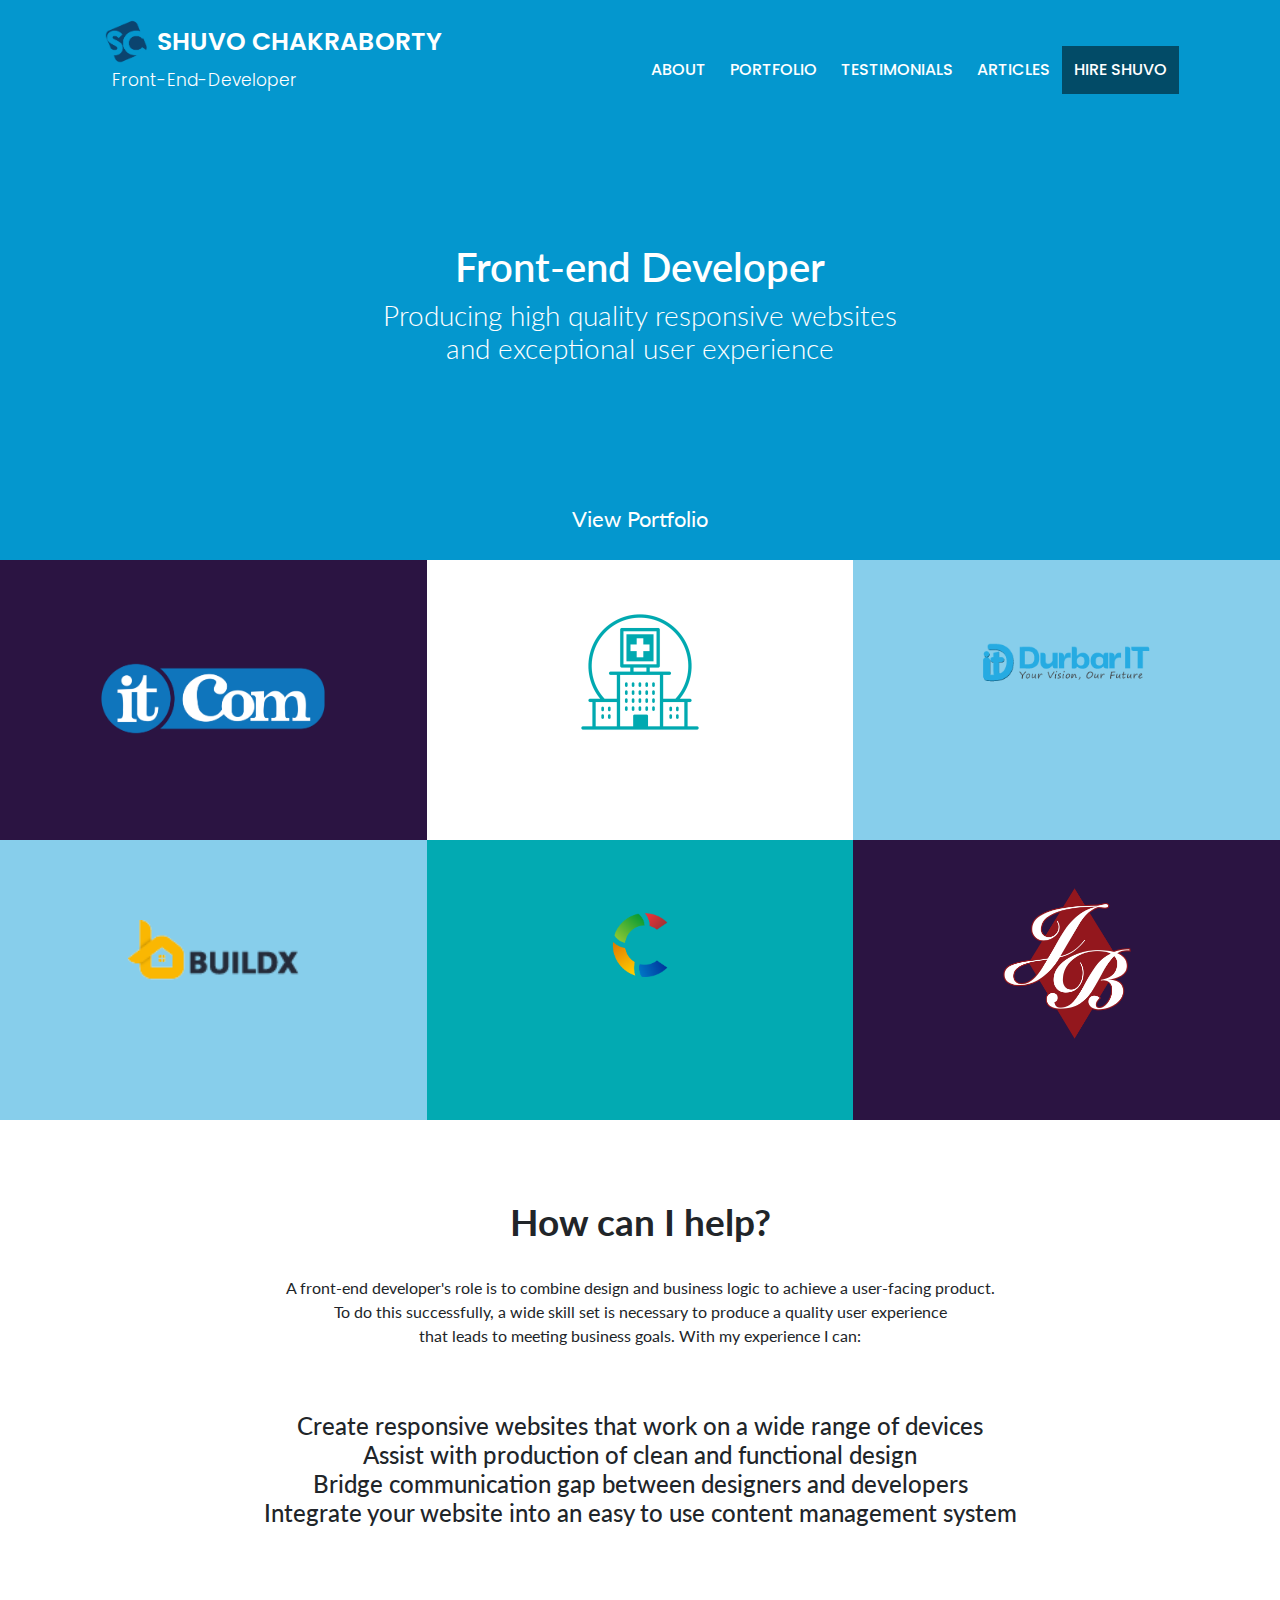
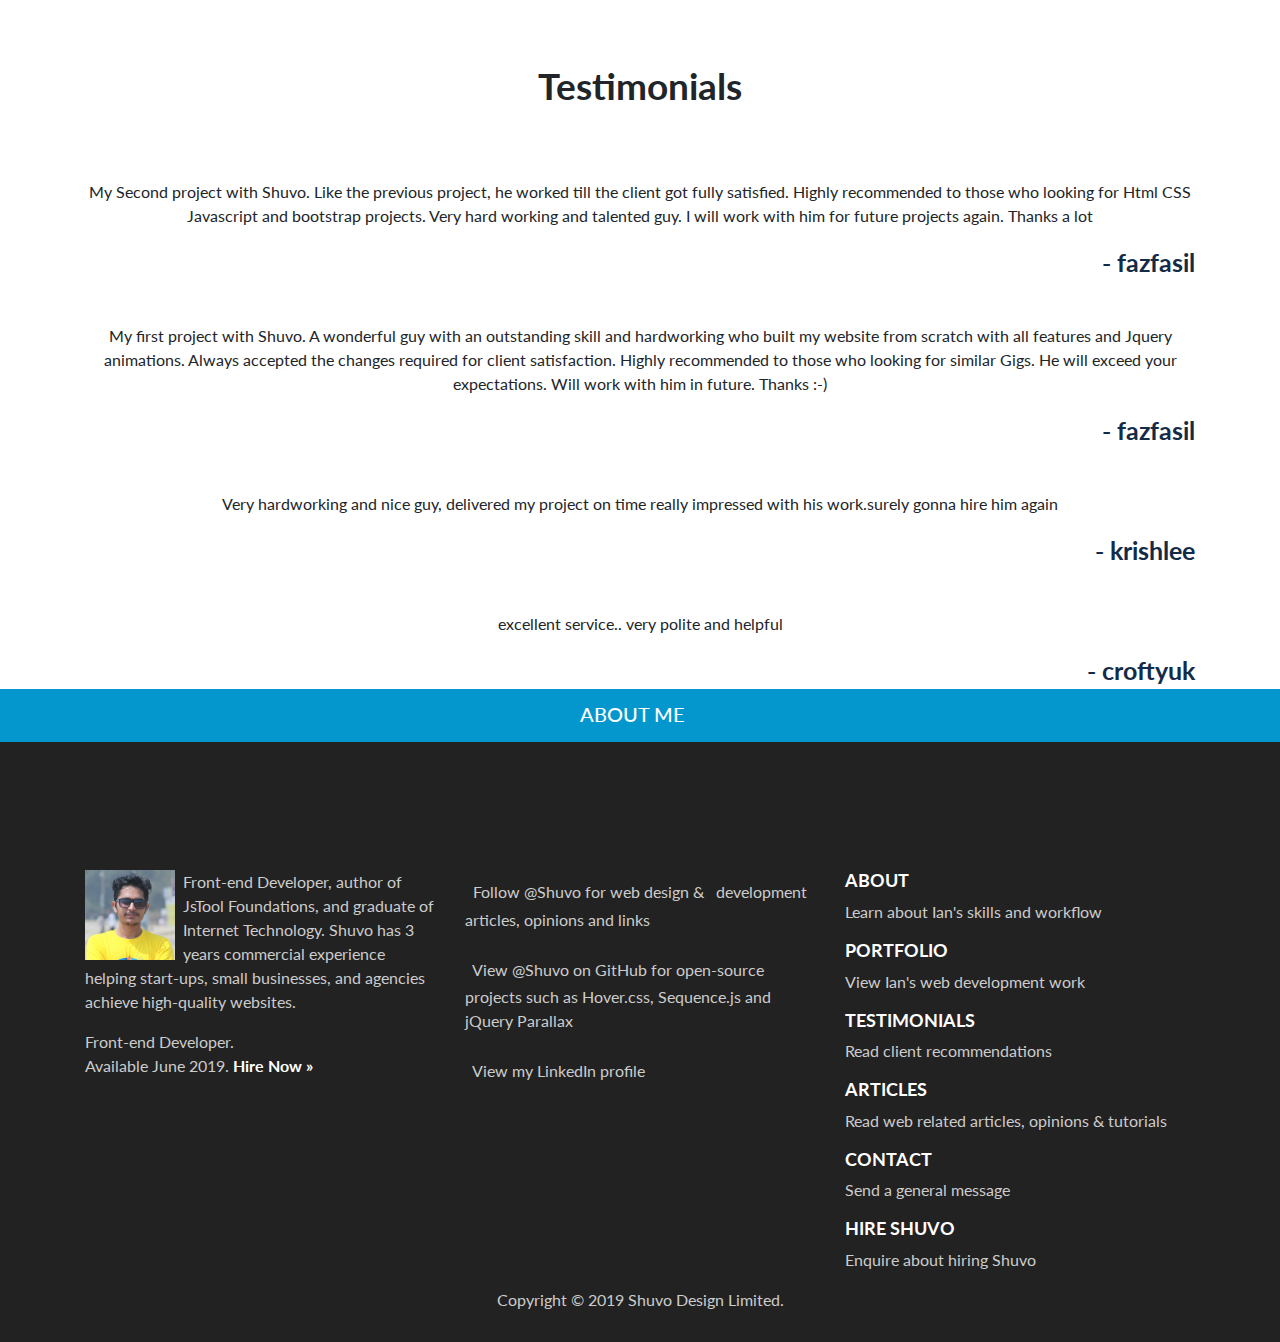
<file: index.html>
<!DOCTYPE html>
<html lang="en">
<head>
    <meta charset="UTF-8">
    <meta name="viewport" content="width=device-width, initial-scale=1.0">
    <meta http-equiv="X-UA-Compatible" content="ie=edge">
    <link rel="shortcut icon" href="img/1212.png" />
    <title>Shuvo</title>
    <link href="https://fonts.googleapis.com/css?family=Lato:300,400&display=swap" rel="stylesheet">
    <link rel="stylesheet" href="https://use.fontawesome.com/releases/v5.8.1/css/all.css" integrity="sha384-50oBUHEmvpQ+1lW4y57PTFmhCaXp0ML5d60M1M7uH2+nqUivzIebhndOJK28anvf" crossorigin="anonymous">
    <link href="https://fonts.googleapis.com/css?family=Montserrat|Poppins:400,500" rel="stylesheet">
    <link rel="stylesheet" href="https://stackpath.bootstrapcdn.com/bootstrap/4.3.1/css/bootstrap.min.css" integrity="sha384-ggOyR0iXCbMQv3Xipma34MD+dH/1fQ784/j6cY/iJTQUOhcWr7x9JvoRxT2MZw1T" crossorigin="anonymous">
    <link rel="stylesheet" href="style.css">

</head>
<body>
    <header>
        <div class="container">
                    <div class="row">
                            <div class="col-md-12">
                                <nav class="navbar navbar-expand-lg navbar-light bg-light">
                                    <a class="navbar-brand" href="#"> <img src="img/headerlogo.png" alt="header" width="50"> Shuvo Chakraborty <br> <p class="top-text">Front-End-Developer</p></a>                       
                                    <button class="navbar-toggler" type="button" data-toggle="collapse" data-target="#navbarSupportedContent" aria-controls="navbarSupportedContent" aria-expanded="false" aria-label="Toggle navigation">
                                      <span class="navbar-toggler-icon"></span>
                                    </button>
                                    <div class="collapse navbar-collapse" id="navbarSupportedContent">
                                      <ul class="navbar-nav ml-auto">
                                        <li class="nav-item">
                                          <a class="nav-link" href="#">About <span class="sr-only">(current)</span></a>
                                        </li>
                                        <li class="nav-item active">
                                          <a class="nav-link" href="#myPortfolio">Portfolio</a>
                                        </li>
                                        <li class="nav-item">
                                            <a class="nav-link" href="#testiMonial">Testimonials</a>
                                        </li>
                                        <li class="nav-item">
                                            <a class="nav-link" href="#">Articles</a>
                                        </li>
                                        <li class="nav-item hire-me">
                                            <a class="nav-link" href="https://fiverr.com/shuvo940">Hire Shuvo</a>
                                        </li>
                                      </ul>
                                      
                                    </div>
                                  </nav>  
                                  <!--End Navbar part-->
                                  <div class="header-text text-center">
                                      <h1>Front-end Developer</h1>
                                        <h3>Producing high quality responsive websites<br> and exceptional user experience</h3>
                                        <a href="#myPortfolio">View Portfolio <i class="fas fa-angle-down"></i></a>
                                          
                                  </div>
                            </div>
                    </div>
        </div>
    </header>
    <!--End header Section-->
    <!--portfolio section start-->
    <section class="portfolio-Section" id="myPortfolio">
                              <div class="first-div">
                                  <div class="image-Overlay">
                                      <a href="#"><img src="img/it.png" alt="Avatar" class="imageOne"></a>
                                      <div class="overlay">
                                        <div class="text">ItCom Indian Company</div>
                                      </div>
                                    </div>
                              </div>
                            <div class="second-div first-div">
                                <div class="image-Overlay">
                                    <a href="design100/second.html"><img src="img/buddy.png" alt="Avatar" class="imageTwo"></a>
                                    <div class="overlay">
                                      <div class="text">Landing page Usa</div>
                                    </div>
                                  </div>
                            </div>
                            <div class="third-div first-div">
                                <div class="image-Overlay">
                                    <a href="#"><img src="img/durbar.png" alt="Avatar" class="imageThree"></a>
                                    <div class="overlay">
                                      <div class="text">Durbar It Dhaka</div>
                                    </div>
                                  </div>
                            </div>  
                            <div class="third-div first-div">
                              <div class="image-Overlay">
                                  <img src="img/logo.png" alt="Avatar" class="imageThree">
                                  <div class="overlay">
                                    <div class="text">Build Pkj Business</div>
                                  </div>
                                </div>
                          </div>  
                          <div class="first-div last_section">
                              <div class="image-Overlay">
                                  <a href="#"><img src="img/bus.png" alt="Avatar" class="imageTwo"></a>
                                  <div class="overlay">
                                    <div class="text">Sample Try It</div>
                                  </div>
                                </div>
                          </div> 
                          <div class="first-div">
                              <div class="image-Overlay">
                                  <img src="img/symbol.png" alt="Avatar" class="imageTwo">
                                  <div class="overlay">
                                    <div class="text">Resturent Design</div>
                                  </div>
                                </div>
                          </div>                    
    </section>
    <section class="testi-monial" id="testiMonial">
          <div class="container">
                <div class="row">
                     <div class="col-md-12">
                            <div class="heading-text">
                              <h1>How can I help?</h1>
                              <p class="pt-4">A front-end developer's role is to combine design and business logic to achieve a user-facing product.<br> To do this successfully, a wide skill set is necessary to produce a quality user experience <br>
                              that leads to meeting business goals. With my experience I can:</p>
                              <h4 class="pt-5">Create responsive websites that work on a wide range of devices<br>
                                Assist with production of clean and functional design<br>
                                Bridge communication gap between designers and developers<br>
                                Integrate your website into an easy to use content management system</h4>
                            </div>

                            <div class="main-testimonial">
                                  <h1>Testimonials</h1>
                                  
                                  <p><a><i class="fas fa-quote-left"></i></a>My Second project with Shuvo. Like the previous project, he worked till the client got fully satisfied. Highly recommended to those who looking for Html CSS Javascript and bootstrap projects. Very hard working and talented guy. I will work with him for future projects again. Thanks a lot</p>
                                  <span>- fazfasil</span>
                                 
                                  <p class="pt-5"> <a><i class="fas fa-quote-left"></i></a>My first project with Shuvo. A wonderful guy with an outstanding skill and hardworking who built my website from scratch with all features and Jquery animations. Always accepted the changes required for client satisfaction. Highly recommended to those who looking for similar Gigs. He will exceed your expectations. Will work with him in future. Thanks :-)</p>
                                  <span>- fazfasil</span>
                                  
                                  <p class="pt-5"><a><i class="fas fa-quote-left"></i></a>Very hardworking and nice guy, delivered my project on time really impressed with his work.surely gonna hire him again</p>
                                  <span>- krishlee</span>
                                  
                                  <p class="pt-5"> <a><i class="fas fa-quote-left"></i></a>excellent service.. very polite and helpful</p>
                                  <span>- croftyuk</span>
                            </div>
                            
                     </div>
                </div>
          </div>
    </section>
    <section class="about-me">
          <div class="container">
                <div class="row">
                      <div class="col-md-12">
                           <a href="#"><h5>About me &nbsp;&nbsp;<i class="fas fa-arrow-circle-right"></i></h5></a>
                      </div>
                </div>
          </div>
    </section>
    <!--footer section start-->
    <footer>
        <div class="container">
              <div class="row">
                    <div class="col-md-4">
                          <div class="footer-img">
                                <img src="img/222.jpg" alt="shuvo" width="90" height="90">
                          </div>
                          <div class="text-boxFooter">
                              <p>Front-end Developer, author of JsTool Foundations, and graduate of Internet Technology. Shuvo has 3 years commercial experience helping start-ups, small businesses, and agencies achieve high-quality websites.</p>
                          </div>
                          <p>Front-end Developer.<br>
                            Available June 2019. <a href="https://fiverr.com/shuvo940"><span>Hire Now &raquo;</span></a> </p>
                    </div>
                    <div class="col-md-4">
                          <div class="social-link">
                                <p> <a href="https://twitter.com/Shuvo119"><i class="fab fa-twitter"></i></a>&nbsp;&nbsp;Follow @Shuvo for web design & &nbsp;&nbsp;development articles, opinions and links</p>
                                <p><a href="https://github.com/shuvo940"><i class="fab fa-github"></i></a>&nbsp;&nbsp;View @Shuvo on GitHub for open-source projects such as Hover.css, Sequence.js and jQuery Parallax</p>
                                <p><a href="https://www.linkedin.com/in/shuvo940/"><i class="fab fa-linkedin-in"></i></a>&nbsp;&nbsp;View my LinkedIn profile</p>
                          </div>
                    </div>
                    <div class="col-md-4">
                          <a href="#"><h5>About</h5></a>
                          <p>Learn about Ian's skills and workflow</p>
                          <a href="#"><h5>Portfolio</h5></a>
                          <p>View Ian's web development work</p>
                         <a href="#"> <h5>Testimonials</h5></a>
                          <p>Read client recommendations</p>
                          <a href="#"><h5>Articles</h5></a>
                          <p>Read web related articles, opinions & tutorials</p>
                          <a href="#"><h5>Contact</h5></a>
                          <p>Send a general message</p>
                         <a href="https://fiverr.com/shuvo940"> <h5>Hire Shuvo</h5></a>
                          <p>Enquire about hiring Shuvo</p>
                    </div>
              </div>
              
                    <p class="text-center">Copyright © 2019 Shuvo Design Limited.</p>
              
        </div>
    </footer>





    <script src="https://code.jquery.com/jquery-3.3.1.slim.min.js" integrity="sha384-q8i/X+965DzO0rT7abK41JStQIAqVgRVzpbzo5smXKp4YfRvH+8abtTE1Pi6jizo" crossorigin="anonymous"></script>
    <script src="https://cdnjs.cloudflare.com/ajax/libs/popper.js/1.14.7/umd/popper.min.js" integrity="sha384-UO2eT0CpHqdSJQ6hJty5KVphtPhzWj9WO1clHTMGa3JDZwrnQq4sF86dIHNDz0W1" crossorigin="anonymous"></script>
    <script src="https://stackpath.bootstrapcdn.com/bootstrap/4.3.1/js/bootstrap.min.js" integrity="sha384-JjSmVgyd0p3pXB1rRibZUAYoIIy6OrQ6VrjIEaFf/nJGzIxFDsf4x0xIM+B07jRM" crossorigin="anonymous"></script>
</body>
</html>
</file>
<file: style.css>
*{
    margin: 0;
    padding: 0;
    box-sizing: border-box;
}
body{
    font-family: 'Lato', sans-serif;
}
header{
    background-color: #0497CE;
    min-height: 560px;
    width: 100%;
}
.bg-light{
    background-color: transparent !important;
}
.navbar-nav{
    margin-top: 17px;
}
.navbar ul li a{
    font-family: 'Poppins', sans-serif;
    font-size: 16px;
    font-weight: 500;
    color: #fff !important;
    text-transform: uppercase;
    margin: 4px !important;
}
.navbar ul li a:hover{
    transition: 0.5s;
    color: skyblue !important;
}
.logo-img{
    width: 100px;
    height: 100px;
}
.navbar-brand{
    color: #fff !important;
    font-size: 25px !important;
    text-transform: uppercase;
    font-family: 'Poppins', sans-serif;
    margin-top: 5px;
    font-weight: 600;
}
.header-text h1{
    padding-top: 7.5rem;
    color: #fff;
    font-size: 2.5rem;
    font-weight: 600;
}
.header-text h3{
    color: #fff;
    font-weight: 300;
}
.header-text a{
    font-size: 22px;
    color: #fff;
    text-decoration: none;
    padding-top: 8rem;
    display: block;
}
.header-text a i {
    display: block;
}
.top-text{
    font-size: 17px;
    font-weight: 300;
    text-transform: capitalize;
    padding-left: 11px;
}
.hire-me{
    background: rgba(0, 0, 0, 0.5);
    color: #fff;
}
.hire-me:hover  a{
    border-bottom: 0px solid !important;
}
.hire-me:hover{
    background: #003A54;
    color: #fff;
}
/*portfolio section*/
  .imageOne {
    display: block;
    width: 60%;
    height: auto;
    margin: 0 auto;
    padding-top: 3rem;
  }
  .imageTwo{
      display: block;
      width: 30%;
      height: auto;
      margin: 0 auto;
      padding-top: 3rem;
  }
  .imageThree{
      display: block;
      width: 40%;
      height: auto;
      margin: 0 auto;
      padding-top: 5rem;
  }
  
  .overlay {
    position: absolute;
    bottom: 0;
    left: 0;
    right: 0;
    background-color: #008CBA;
    overflow: hidden;
    width: 100%;
    height: 0;
    transition: .5s ease;
  }
  
  .first-div:hover .overlay {
    height: 17%;
  }
  .image-Overlay img{
      transition: all 0.5s;
      overflow: hidden;
  }
  .first-div:hover img{
    transform: scale(0.9);
  }
  .last_section{
      background-color:#02AAB2 !important;
  }
  
  .text {
    color: white;
    font-size: 20px;
    position: absolute;
    top: 50%;
    left: 50%;
    -webkit-transform: translate(-50%, -50%);
    -ms-transform: translate(-50%, -50%);
    transform: translate(-50%, -50%);
    text-align: center;
  }
  .first-div{
      background: #2B1442;
      width: 33.33%;
      height: auto;
      float: left;
      height:280px;
      position: relative;
  }
  .second-div{
      background-color: #fff;
      width: 33.33%;
      height: 280px;
      float: left;
      position: relative;
  }
  .third-div{
      background-color:skyblue;
      position: relative;
      height: 280px;
      width: 33.33%;
      float: left;
  }
  /*testimonial*/
.testi-monial{
    width: 100%;
    display: inline-block;
    padding-top: 5rem;
}
.heading-text{
    text-align: center;
    line-height: 1.5;
}
.heading-text h1{
    font-size: 37px;
    font-weight: bold;
}
.main-testimonial{
    text-align: center;
    padding-top: 8rem;
    width: 100%;
}
.main-testimonial h1{
    font-weight: bold;
    font-size: 37px;
    padding-bottom: 2rem;
}
.main-testimonial span{
    float: right;
    color: #142b47;
    font-weight: bold;
    font-size: 25px;
}
.main-testimonial a {
    display: block;
    text-align: center;
    padding-bottom: 2rem;
    
}
.main-testimonial a i{
    color: #005E8A;
}
.about-me{
    width: 100%;
    background-color: #0497CE;
    color: #fff;
    text-transform: uppercase;
    font-weight:bold;
    padding: 0.5rem;
    text-align: center;
    transition: all 0.5s;
}
.about-me:hover{
    background-color: #005E8A;
}
.about-me a{
    text-decoration: none;
    display: block;
    color: #fff;
    padding-top: 5px;
}
footer{
    background-color: #222222;
    width: 100%;
    height: 600px;
    padding-top: 8rem;
    padding-bottom: 1rem;
}
.footer-img{
    float: left;
    padding-right: 0.5rem;
}
.text-boxFooter p{
    color:#ccc;
}
footer p{
    color: #ccc;
}
footer span {
    font-weight: bold;
}
footer a{
    color: #fff;
    text-decoration: none;
}
footer a:hover{
    color: #0497CE;
    text-decoration: none;
}
.social-link i{
    font-size: 25px;
    transition: all 0.5s;
}
.social-link i:hover{
    color: #008CBA;
}
.social-link a{
    color: #fff;
    text-decoration: none;}
footer h5{
    color: #fff;
    text-transform: uppercase;
    font-weight: bold;
    font-size:18px;
}
footer h5:hover{
    color: #008CBA;
}
</file>
